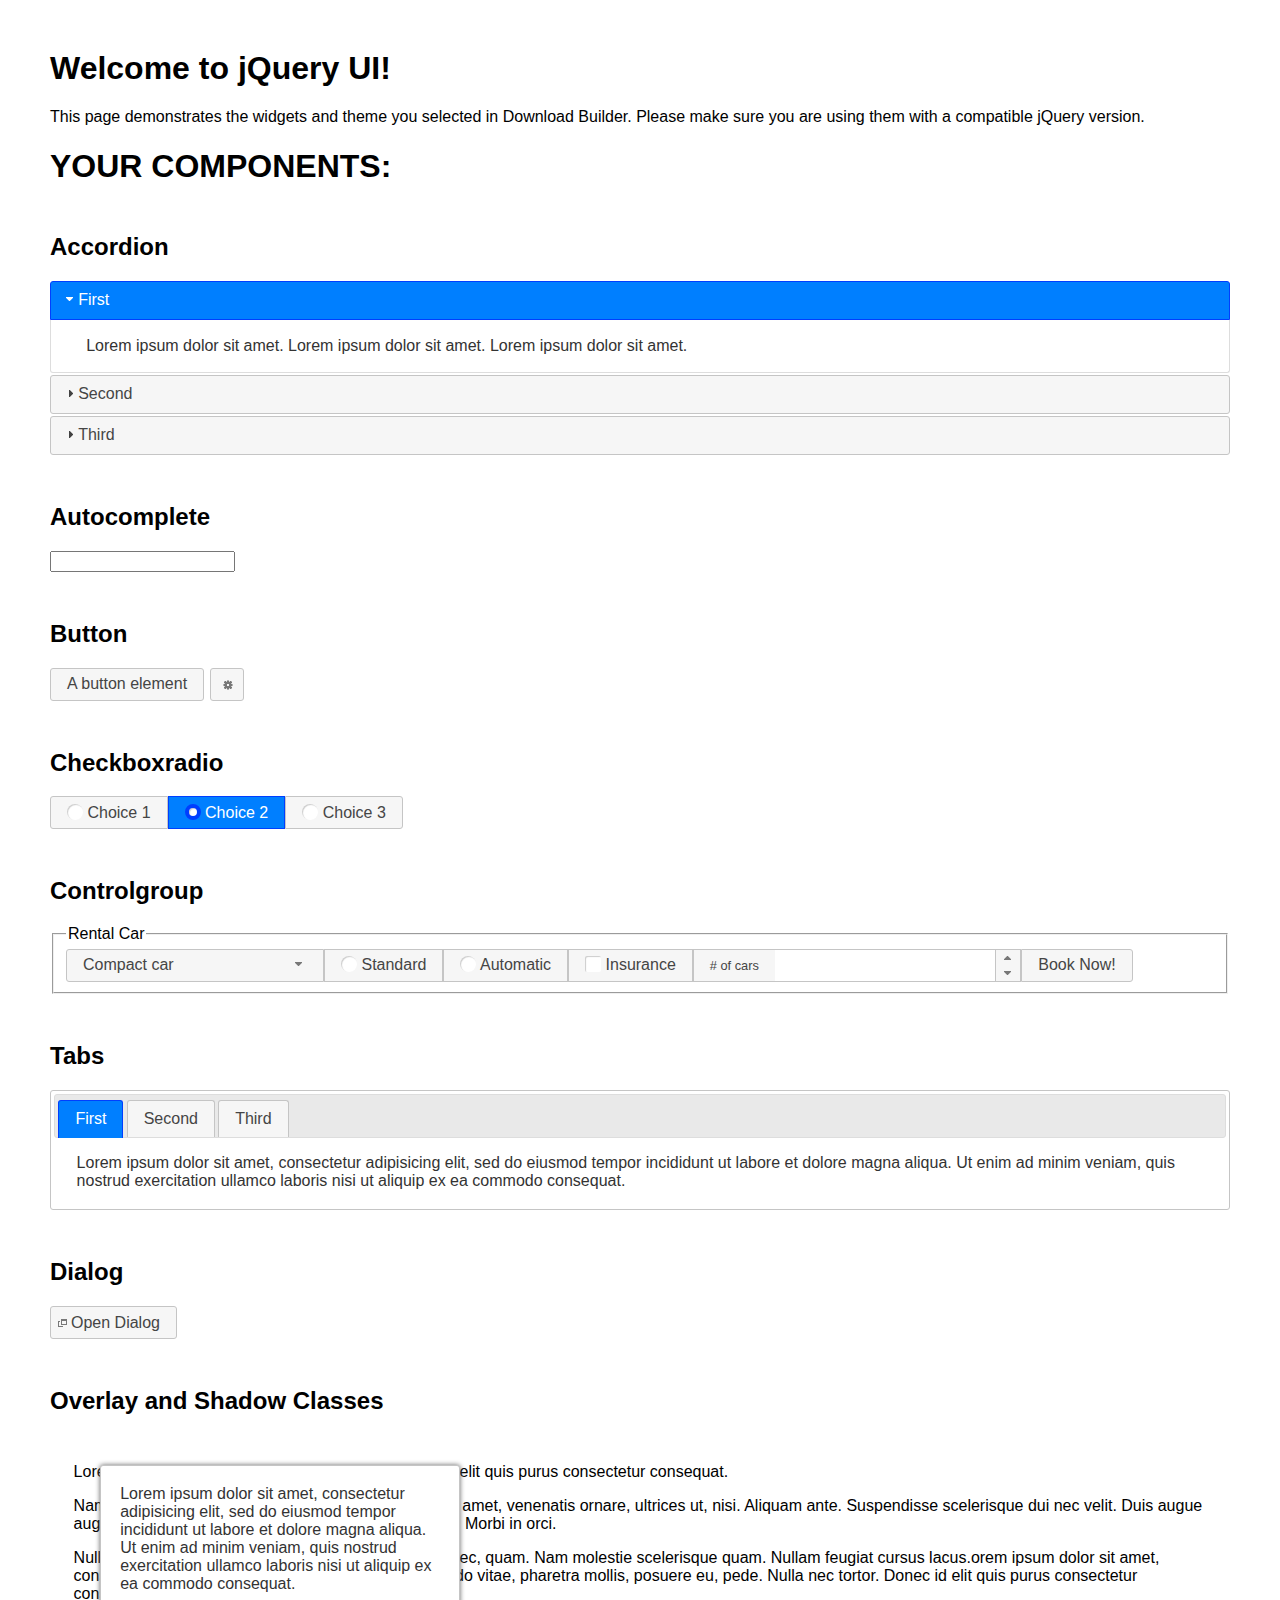
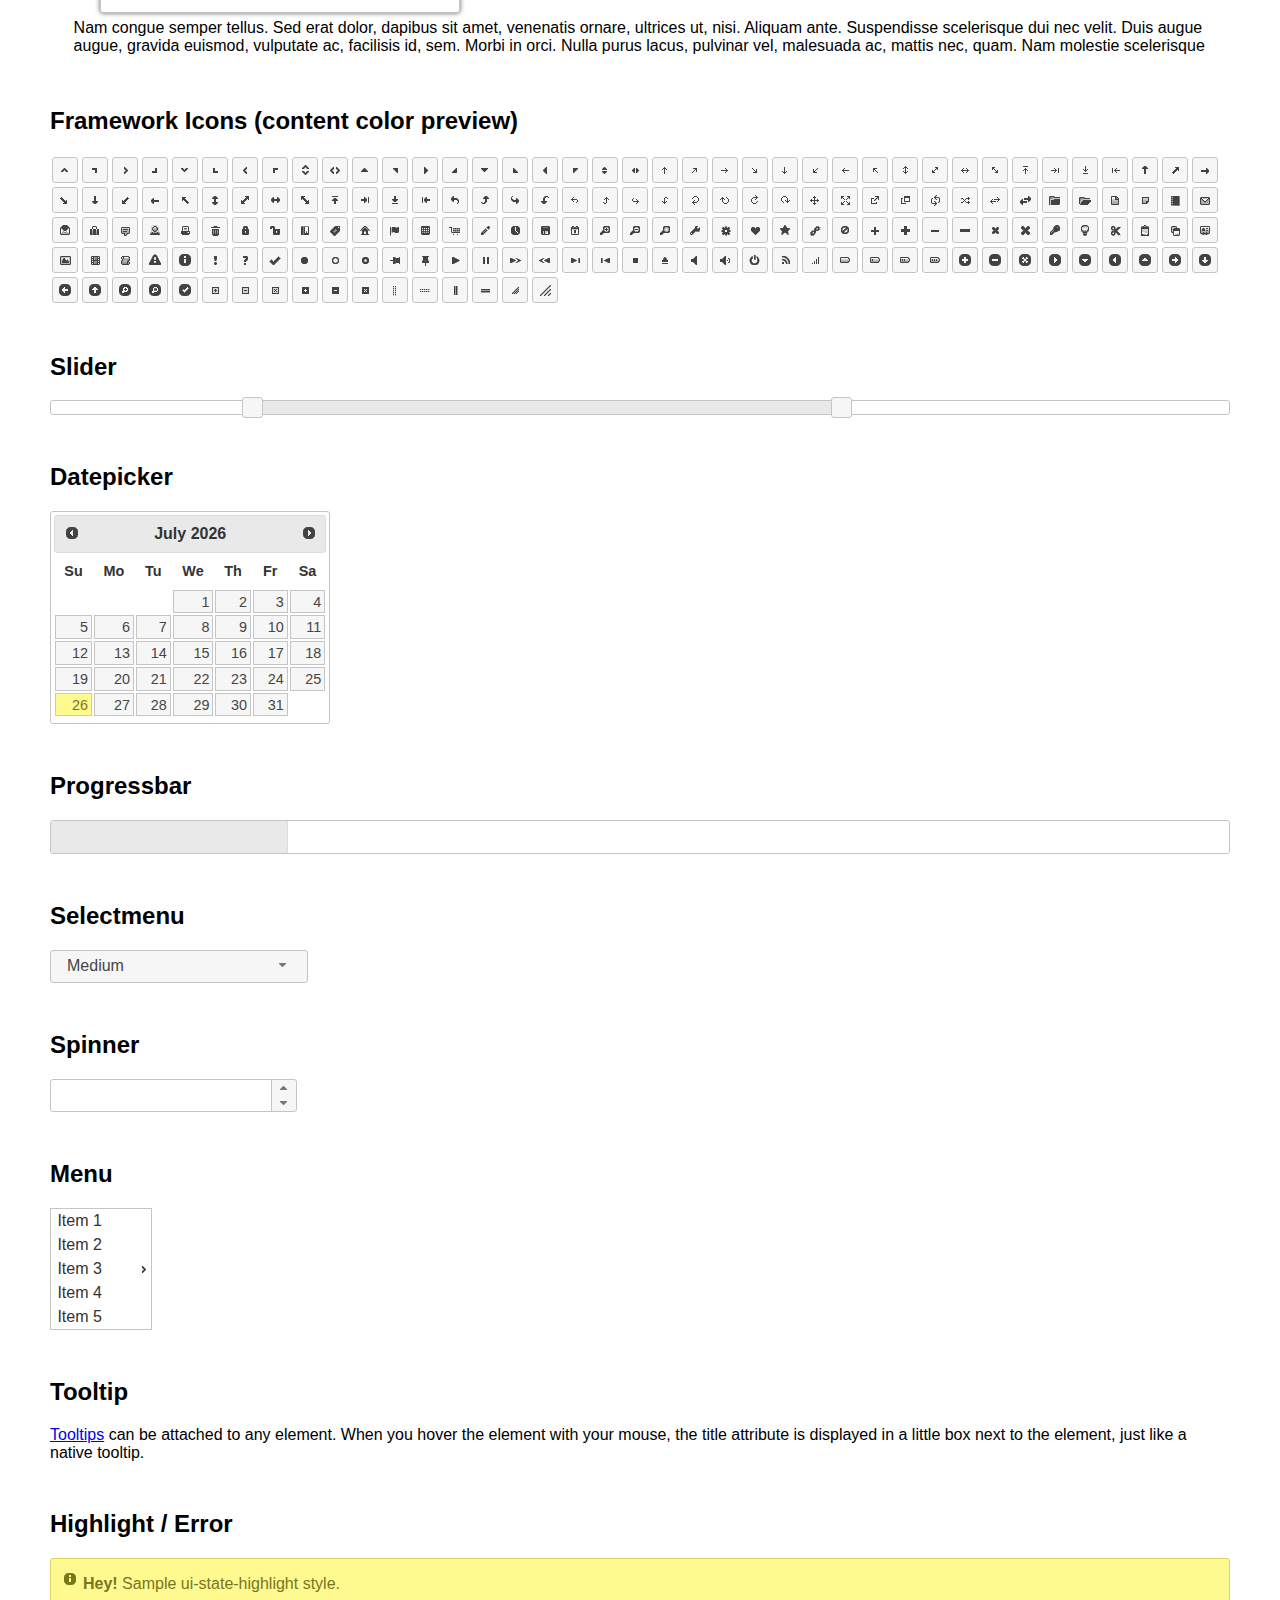
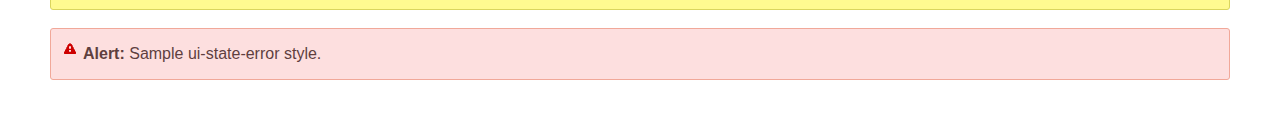
<file: assets/libs/jquery-ui-1.13.2/index.html>
<!doctype html>
<html lang="us">
<head>
	<meta charset="utf-8">
	<title>jQuery UI Example Page</title>
	<link href="jquery-ui.css" rel="stylesheet">
	<style>
	body{
		font-family: "Trebuchet MS", sans-serif;
		margin: 50px;
	}
	.demoHeaders {
		margin-top: 2em;
	}
	#dialog-link {
		padding: .4em 1em .4em 20px;
		text-decoration: none;
		position: relative;
	}
	#dialog-link span.ui-icon {
		margin: 0 5px 0 0;
		position: absolute;
		left: .2em;
		top: 50%;
		margin-top: -8px;
	}
	#icons {
		margin: 0;
		padding: 0;
	}
	#icons li {
		margin: 2px;
		position: relative;
		padding: 4px 0;
		cursor: pointer;
		float: left;
		list-style: none;
	}
	#icons span.ui-icon {
		float: left;
		margin: 0 4px;
	}
	.fakewindowcontain .ui-widget-overlay {
		position: absolute;
	}
	select {
		width: 200px;
	}
	</style>
</head>
<body>

<h1>Welcome to jQuery UI!</h1>

<div class="ui-widget">
	<p>This page demonstrates the widgets and theme you selected in Download Builder. Please make sure you are using them with a compatible jQuery version.</p>
</div>

<h1>YOUR COMPONENTS:</h1>

<!-- Accordion -->
<h2 class="demoHeaders">Accordion</h2>
<div id="accordion">
	<h3>First</h3>
	<div>Lorem ipsum dolor sit amet. Lorem ipsum dolor sit amet. Lorem ipsum dolor sit amet.</div>
	<h3>Second</h3>
	<div>Phasellus mattis tincidunt nibh.</div>
	<h3>Third</h3>
	<div>Nam dui erat, auctor a, dignissim quis.</div>
</div>

<!-- Autocomplete -->
<h2 class="demoHeaders">Autocomplete</h2>
<div>
	<input id="autocomplete" title="type &quot;a&quot;">
</div>

<!-- Button -->
<h2 class="demoHeaders">Button</h2>
<button id="button">A button element</button>
<button id="button-icon">An icon-only button</button>

<!-- Checkboxradio -->
<h2 class="demoHeaders">Checkboxradio</h2>
<form style="margin-top: 1em;">
	<div id="radioset">
		<input type="radio" id="radio1" name="radio"><label for="radio1">Choice 1</label>
		<input type="radio" id="radio2" name="radio" checked="checked"><label for="radio2">Choice 2</label>
		<input type="radio" id="radio3" name="radio"><label for="radio3">Choice 3</label>
	</div>
</form>

<!-- Controlgroup -->
<h2 class="demoHeaders">Controlgroup</h2>
<fieldset>
	<legend>Rental Car</legend>
	<div id="controlgroup">
		<select id="car-type">
			<option>Compact car</option>
			<option>Midsize car</option>
			<option>Full size car</option>
			<option>SUV</option>
			<option>Luxury</option>
			<option>Truck</option>
			<option>Van</option>
		</select>
		<label for="transmission-standard">Standard</label>
		<input type="radio" name="transmission" id="transmission-standard">
		<label for="transmission-automatic">Automatic</label>
		<input type="radio" name="transmission" id="transmission-automatic">
		<label for="insurance">Insurance</label>
		<input type="checkbox" name="insurance" id="insurance">
		<label for="horizontal-spinner" class="ui-controlgroup-label"># of cars</label>
		<input id="horizontal-spinner" class="ui-spinner-input">
		<button>Book Now!</button>
	</div>
</fieldset>

<!-- Tabs -->
<h2 class="demoHeaders">Tabs</h2>
<div id="tabs">
	<ul>
		<li><a href="#tabs-1">First</a></li>
		<li><a href="#tabs-2">Second</a></li>
		<li><a href="#tabs-3">Third</a></li>
	</ul>
	<div id="tabs-1">Lorem ipsum dolor sit amet, consectetur adipisicing elit, sed do eiusmod tempor incididunt ut labore et dolore magna aliqua. Ut enim ad minim veniam, quis nostrud exercitation ullamco laboris nisi ut aliquip ex ea commodo consequat.</div>
	<div id="tabs-2">Phasellus mattis tincidunt nibh. Cras orci urna, blandit id, pretium vel, aliquet ornare, felis. Maecenas scelerisque sem non nisl. Fusce sed lorem in enim dictum bibendum.</div>
	<div id="tabs-3">Nam dui erat, auctor a, dignissim quis, sollicitudin eu, felis. Pellentesque nisi urna, interdum eget, sagittis et, consequat vestibulum, lacus. Mauris porttitor ullamcorper augue.</div>
</div>

<h2 class="demoHeaders">Dialog</h2>
<p>
	<button id="dialog-link" class="ui-button ui-corner-all ui-widget">
		<span class="ui-icon ui-icon-newwin"></span>Open Dialog
	</button>
</p>

<h2 class="demoHeaders">Overlay and Shadow Classes</h2>
<div style="position: relative; width: 96%; height: 200px; padding:1% 2%; overflow:hidden;" class="fakewindowcontain">
	<p>Lorem ipsum dolor sit amet,  Nulla nec tortor. Donec id elit quis purus consectetur consequat. </p><p>Nam congue semper tellus. Sed erat dolor, dapibus sit amet, venenatis ornare, ultrices ut, nisi. Aliquam ante. Suspendisse scelerisque dui nec velit. Duis augue augue, gravida euismod, vulputate ac, facilisis id, sem. Morbi in orci. </p><p>Nulla purus lacus, pulvinar vel, malesuada ac, mattis nec, quam. Nam molestie scelerisque quam. Nullam feugiat cursus lacus.orem ipsum dolor sit amet, consectetur adipiscing elit. Donec libero risus, commodo vitae, pharetra mollis, posuere eu, pede. Nulla nec tortor. Donec id elit quis purus consectetur consequat. </p><p>Nam congue semper tellus. Sed erat dolor, dapibus sit amet, venenatis ornare, ultrices ut, nisi. Aliquam ante. Suspendisse scelerisque dui nec velit. Duis augue augue, gravida euismod, vulputate ac, facilisis id, sem. Morbi in orci. Nulla purus lacus, pulvinar vel, malesuada ac, mattis nec, quam. Nam molestie scelerisque quam. </p><p>Nullam feugiat cursus lacus.orem ipsum dolor sit amet, consectetur adipiscing elit. Donec libero risus, commodo vitae, pharetra mollis, posuere eu, pede. Nulla nec tortor. Donec id elit quis purus consectetur consequat. Nam congue semper tellus. Sed erat dolor, dapibus sit amet, venenatis ornare, ultrices ut, nisi. Aliquam ante. </p><p>Suspendisse scelerisque dui nec velit. Duis augue augue, gravida euismod, vulputate ac, facilisis id, sem. Morbi in orci. Nulla purus lacus, pulvinar vel, malesuada ac, mattis nec, quam. Nam molestie scelerisque quam. Nullam feugiat cursus lacus.orem ipsum dolor sit amet, consectetur adipiscing elit. Donec libero risus, commodo vitae, pharetra mollis, posuere eu, pede. Nulla nec tortor. Donec id elit quis purus consectetur consequat. Nam congue semper tellus. Sed erat dolor, dapibus sit amet, venenatis ornare, ultrices ut, nisi. </p>

	<!-- ui-dialog -->
	<div class="ui-widget-overlay ui-front"></div>
	<div style="position: absolute; width: 320px; left: 50px; top: 30px; padding: 1.2em" class="ui-widget ui-front ui-widget-content ui-corner-all ui-widget-shadow">
		Lorem ipsum dolor sit amet, consectetur adipisicing elit, sed do eiusmod tempor incididunt ut labore et dolore magna aliqua. Ut enim ad minim veniam, quis nostrud exercitation ullamco laboris nisi ut aliquip ex ea commodo consequat.
	</div>

</div>

<!-- ui-dialog -->
<div id="dialog" title="Dialog Title">
	<p>Lorem ipsum dolor sit amet, consectetur adipisicing elit, sed do eiusmod tempor incididunt ut labore et dolore magna aliqua. Ut enim ad minim veniam, quis nostrud exercitation ullamco laboris nisi ut aliquip ex ea commodo consequat.</p>
</div>


<h2 class="demoHeaders">Framework Icons (content color preview)</h2>
<ul id="icons" class="ui-widget ui-helper-clearfix">
	<li class="ui-state-default ui-corner-all" title=".ui-icon-caret-1-n"><span class="ui-icon ui-icon-caret-1-n"></span></li>
	<li class="ui-state-default ui-corner-all" title=".ui-icon-caret-1-ne"><span class="ui-icon ui-icon-caret-1-ne"></span></li>
	<li class="ui-state-default ui-corner-all" title=".ui-icon-caret-1-e"><span class="ui-icon ui-icon-caret-1-e"></span></li>
	<li class="ui-state-default ui-corner-all" title=".ui-icon-caret-1-se"><span class="ui-icon ui-icon-caret-1-se"></span></li>
	<li class="ui-state-default ui-corner-all" title=".ui-icon-caret-1-s"><span class="ui-icon ui-icon-caret-1-s"></span></li>
	<li class="ui-state-default ui-corner-all" title=".ui-icon-caret-1-sw"><span class="ui-icon ui-icon-caret-1-sw"></span></li>
	<li class="ui-state-default ui-corner-all" title=".ui-icon-caret-1-w"><span class="ui-icon ui-icon-caret-1-w"></span></li>
	<li class="ui-state-default ui-corner-all" title=".ui-icon-caret-1-nw"><span class="ui-icon ui-icon-caret-1-nw"></span></li>
	<li class="ui-state-default ui-corner-all" title=".ui-icon-caret-2-n-s"><span class="ui-icon ui-icon-caret-2-n-s"></span></li>
	<li class="ui-state-default ui-corner-all" title=".ui-icon-caret-2-e-w"><span class="ui-icon ui-icon-caret-2-e-w"></span></li>
	<li class="ui-state-default ui-corner-all" title=".ui-icon-triangle-1-n"><span class="ui-icon ui-icon-triangle-1-n"></span></li>
	<li class="ui-state-default ui-corner-all" title=".ui-icon-triangle-1-ne"><span class="ui-icon ui-icon-triangle-1-ne"></span></li>
	<li class="ui-state-default ui-corner-all" title=".ui-icon-triangle-1-e"><span class="ui-icon ui-icon-triangle-1-e"></span></li>
	<li class="ui-state-default ui-corner-all" title=".ui-icon-triangle-1-se"><span class="ui-icon ui-icon-triangle-1-se"></span></li>
	<li class="ui-state-default ui-corner-all" title=".ui-icon-triangle-1-s"><span class="ui-icon ui-icon-triangle-1-s"></span></li>
	<li class="ui-state-default ui-corner-all" title=".ui-icon-triangle-1-sw"><span class="ui-icon ui-icon-triangle-1-sw"></span></li>
	<li class="ui-state-default ui-corner-all" title=".ui-icon-triangle-1-w"><span class="ui-icon ui-icon-triangle-1-w"></span></li>
	<li class="ui-state-default ui-corner-all" title=".ui-icon-triangle-1-nw"><span class="ui-icon ui-icon-triangle-1-nw"></span></li>
	<li class="ui-state-default ui-corner-all" title=".ui-icon-triangle-2-n-s"><span class="ui-icon ui-icon-triangle-2-n-s"></span></li>
	<li class="ui-state-default ui-corner-all" title=".ui-icon-triangle-2-e-w"><span class="ui-icon ui-icon-triangle-2-e-w"></span></li>
	<li class="ui-state-default ui-corner-all" title=".ui-icon-arrow-1-n"><span class="ui-icon ui-icon-arrow-1-n"></span></li>
	<li class="ui-state-default ui-corner-all" title=".ui-icon-arrow-1-ne"><span class="ui-icon ui-icon-arrow-1-ne"></span></li>
	<li class="ui-state-default ui-corner-all" title=".ui-icon-arrow-1-e"><span class="ui-icon ui-icon-arrow-1-e"></span></li>
	<li class="ui-state-default ui-corner-all" title=".ui-icon-arrow-1-se"><span class="ui-icon ui-icon-arrow-1-se"></span></li>
	<li class="ui-state-default ui-corner-all" title=".ui-icon-arrow-1-s"><span class="ui-icon ui-icon-arrow-1-s"></span></li>
	<li class="ui-state-default ui-corner-all" title=".ui-icon-arrow-1-sw"><span class="ui-icon ui-icon-arrow-1-sw"></span></li>
	<li class="ui-state-default ui-corner-all" title=".ui-icon-arrow-1-w"><span class="ui-icon ui-icon-arrow-1-w"></span></li>
	<li class="ui-state-default ui-corner-all" title=".ui-icon-arrow-1-nw"><span class="ui-icon ui-icon-arrow-1-nw"></span></li>
	<li class="ui-state-default ui-corner-all" title=".ui-icon-arrow-2-n-s"><span class="ui-icon ui-icon-arrow-2-n-s"></span></li>
	<li class="ui-state-default ui-corner-all" title=".ui-icon-arrow-2-ne-sw"><span class="ui-icon ui-icon-arrow-2-ne-sw"></span></li>
	<li class="ui-state-default ui-corner-all" title=".ui-icon-arrow-2-e-w"><span class="ui-icon ui-icon-arrow-2-e-w"></span></li>
	<li class="ui-state-default ui-corner-all" title=".ui-icon-arrow-2-se-nw"><span class="ui-icon ui-icon-arrow-2-se-nw"></span></li>
	<li class="ui-state-default ui-corner-all" title=".ui-icon-arrowstop-1-n"><span class="ui-icon ui-icon-arrowstop-1-n"></span></li>
	<li class="ui-state-default ui-corner-all" title=".ui-icon-arrowstop-1-e"><span class="ui-icon ui-icon-arrowstop-1-e"></span></li>
	<li class="ui-state-default ui-corner-all" title=".ui-icon-arrowstop-1-s"><span class="ui-icon ui-icon-arrowstop-1-s"></span></li>
	<li class="ui-state-default ui-corner-all" title=".ui-icon-arrowstop-1-w"><span class="ui-icon ui-icon-arrowstop-1-w"></span></li>
	<li class="ui-state-default ui-corner-all" title=".ui-icon-arrowthick-1-n"><span class="ui-icon ui-icon-arrowthick-1-n"></span></li>
	<li class="ui-state-default ui-corner-all" title=".ui-icon-arrowthick-1-ne"><span class="ui-icon ui-icon-arrowthick-1-ne"></span></li>
	<li class="ui-state-default ui-corner-all" title=".ui-icon-arrowthick-1-e"><span class="ui-icon ui-icon-arrowthick-1-e"></span></li>
	<li class="ui-state-default ui-corner-all" title=".ui-icon-arrowthick-1-se"><span class="ui-icon ui-icon-arrowthick-1-se"></span></li>
	<li class="ui-state-default ui-corner-all" title=".ui-icon-arrowthick-1-s"><span class="ui-icon ui-icon-arrowthick-1-s"></span></li>
	<li class="ui-state-default ui-corner-all" title=".ui-icon-arrowthick-1-sw"><span class="ui-icon ui-icon-arrowthick-1-sw"></span></li>
	<li class="ui-state-default ui-corner-all" title=".ui-icon-arrowthick-1-w"><span class="ui-icon ui-icon-arrowthick-1-w"></span></li>
	<li class="ui-state-default ui-corner-all" title=".ui-icon-arrowthick-1-nw"><span class="ui-icon ui-icon-arrowthick-1-nw"></span></li>
	<li class="ui-state-default ui-corner-all" title=".ui-icon-arrowthick-2-n-s"><span class="ui-icon ui-icon-arrowthick-2-n-s"></span></li>
	<li class="ui-state-default ui-corner-all" title=".ui-icon-arrowthick-2-ne-sw"><span class="ui-icon ui-icon-arrowthick-2-ne-sw"></span></li>
	<li class="ui-state-default ui-corner-all" title=".ui-icon-arrowthick-2-e-w"><span class="ui-icon ui-icon-arrowthick-2-e-w"></span></li>
	<li class="ui-state-default ui-corner-all" title=".ui-icon-arrowthick-2-se-nw"><span class="ui-icon ui-icon-arrowthick-2-se-nw"></span></li>
	<li class="ui-state-default ui-corner-all" title=".ui-icon-arrowthickstop-1-n"><span class="ui-icon ui-icon-arrowthickstop-1-n"></span></li>
	<li class="ui-state-default ui-corner-all" title=".ui-icon-arrowthickstop-1-e"><span class="ui-icon ui-icon-arrowthickstop-1-e"></span></li>
	<li class="ui-state-default ui-corner-all" title=".ui-icon-arrowthickstop-1-s"><span class="ui-icon ui-icon-arrowthickstop-1-s"></span></li>
	<li class="ui-state-default ui-corner-all" title=".ui-icon-arrowthickstop-1-w"><span class="ui-icon ui-icon-arrowthickstop-1-w"></span></li>
	<li class="ui-state-default ui-corner-all" title=".ui-icon-arrowreturnthick-1-w"><span class="ui-icon ui-icon-arrowreturnthick-1-w"></span></li>
	<li class="ui-state-default ui-corner-all" title=".ui-icon-arrowreturnthick-1-n"><span class="ui-icon ui-icon-arrowreturnthick-1-n"></span></li>
	<li class="ui-state-default ui-corner-all" title=".ui-icon-arrowreturnthick-1-e"><span class="ui-icon ui-icon-arrowreturnthick-1-e"></span></li>
	<li class="ui-state-default ui-corner-all" title=".ui-icon-arrowreturnthick-1-s"><span class="ui-icon ui-icon-arrowreturnthick-1-s"></span></li>
	<li class="ui-state-default ui-corner-all" title=".ui-icon-arrowreturn-1-w"><span class="ui-icon ui-icon-arrowreturn-1-w"></span></li>
	<li class="ui-state-default ui-corner-all" title=".ui-icon-arrowreturn-1-n"><span class="ui-icon ui-icon-arrowreturn-1-n"></span></li>
	<li class="ui-state-default ui-corner-all" title=".ui-icon-arrowreturn-1-e"><span class="ui-icon ui-icon-arrowreturn-1-e"></span></li>
	<li class="ui-state-default ui-corner-all" title=".ui-icon-arrowreturn-1-s"><span class="ui-icon ui-icon-arrowreturn-1-s"></span></li>
	<li class="ui-state-default ui-corner-all" title=".ui-icon-arrowrefresh-1-w"><span class="ui-icon ui-icon-arrowrefresh-1-w"></span></li>
	<li class="ui-state-default ui-corner-all" title=".ui-icon-arrowrefresh-1-n"><span class="ui-icon ui-icon-arrowrefresh-1-n"></span></li>
	<li class="ui-state-default ui-corner-all" title=".ui-icon-arrowrefresh-1-e"><span class="ui-icon ui-icon-arrowrefresh-1-e"></span></li>
	<li class="ui-state-default ui-corner-all" title=".ui-icon-arrowrefresh-1-s"><span class="ui-icon ui-icon-arrowrefresh-1-s"></span></li>
	<li class="ui-state-default ui-corner-all" title=".ui-icon-arrow-4"><span class="ui-icon ui-icon-arrow-4"></span></li>
	<li class="ui-state-default ui-corner-all" title=".ui-icon-arrow-4-diag"><span class="ui-icon ui-icon-arrow-4-diag"></span></li>
	<li class="ui-state-default ui-corner-all" title=".ui-icon-extlink"><span class="ui-icon ui-icon-extlink"></span></li>
	<li class="ui-state-default ui-corner-all" title=".ui-icon-newwin"><span class="ui-icon ui-icon-newwin"></span></li>
	<li class="ui-state-default ui-corner-all" title=".ui-icon-refresh"><span class="ui-icon ui-icon-refresh"></span></li>
	<li class="ui-state-default ui-corner-all" title=".ui-icon-shuffle"><span class="ui-icon ui-icon-shuffle"></span></li>
	<li class="ui-state-default ui-corner-all" title=".ui-icon-transfer-e-w"><span class="ui-icon ui-icon-transfer-e-w"></span></li>
	<li class="ui-state-default ui-corner-all" title=".ui-icon-transferthick-e-w"><span class="ui-icon ui-icon-transferthick-e-w"></span></li>
	<li class="ui-state-default ui-corner-all" title=".ui-icon-folder-collapsed"><span class="ui-icon ui-icon-folder-collapsed"></span></li>
	<li class="ui-state-default ui-corner-all" title=".ui-icon-folder-open"><span class="ui-icon ui-icon-folder-open"></span></li>
	<li class="ui-state-default ui-corner-all" title=".ui-icon-document"><span class="ui-icon ui-icon-document"></span></li>
	<li class="ui-state-default ui-corner-all" title=".ui-icon-document-b"><span class="ui-icon ui-icon-document-b"></span></li>
	<li class="ui-state-default ui-corner-all" title=".ui-icon-note"><span class="ui-icon ui-icon-note"></span></li>
	<li class="ui-state-default ui-corner-all" title=".ui-icon-mail-closed"><span class="ui-icon ui-icon-mail-closed"></span></li>
	<li class="ui-state-default ui-corner-all" title=".ui-icon-mail-open"><span class="ui-icon ui-icon-mail-open"></span></li>
	<li class="ui-state-default ui-corner-all" title=".ui-icon-suitcase"><span class="ui-icon ui-icon-suitcase"></span></li>
	<li class="ui-state-default ui-corner-all" title=".ui-icon-comment"><span class="ui-icon ui-icon-comment"></span></li>
	<li class="ui-state-default ui-corner-all" title=".ui-icon-person"><span class="ui-icon ui-icon-person"></span></li>
	<li class="ui-state-default ui-corner-all" title=".ui-icon-print"><span class="ui-icon ui-icon-print"></span></li>
	<li class="ui-state-default ui-corner-all" title=".ui-icon-trash"><span class="ui-icon ui-icon-trash"></span></li>
	<li class="ui-state-default ui-corner-all" title=".ui-icon-locked"><span class="ui-icon ui-icon-locked"></span></li>
	<li class="ui-state-default ui-corner-all" title=".ui-icon-unlocked"><span class="ui-icon ui-icon-unlocked"></span></li>
	<li class="ui-state-default ui-corner-all" title=".ui-icon-bookmark"><span class="ui-icon ui-icon-bookmark"></span></li>
	<li class="ui-state-default ui-corner-all" title=".ui-icon-tag"><span class="ui-icon ui-icon-tag"></span></li>
	<li class="ui-state-default ui-corner-all" title=".ui-icon-home"><span class="ui-icon ui-icon-home"></span></li>
	<li class="ui-state-default ui-corner-all" title=".ui-icon-flag"><span class="ui-icon ui-icon-flag"></span></li>
	<li class="ui-state-default ui-corner-all" title=".ui-icon-calculator"><span class="ui-icon ui-icon-calculator"></span></li>
	<li class="ui-state-default ui-corner-all" title=".ui-icon-cart"><span class="ui-icon ui-icon-cart"></span></li>
	<li class="ui-state-default ui-corner-all" title=".ui-icon-pencil"><span class="ui-icon ui-icon-pencil"></span></li>
	<li class="ui-state-default ui-corner-all" title=".ui-icon-clock"><span class="ui-icon ui-icon-clock"></span></li>
	<li class="ui-state-default ui-corner-all" title=".ui-icon-disk"><span class="ui-icon ui-icon-disk"></span></li>
	<li class="ui-state-default ui-corner-all" title=".ui-icon-calendar"><span class="ui-icon ui-icon-calendar"></span></li>
	<li class="ui-state-default ui-corner-all" title=".ui-icon-zoomin"><span class="ui-icon ui-icon-zoomin"></span></li>
	<li class="ui-state-default ui-corner-all" title=".ui-icon-zoomout"><span class="ui-icon ui-icon-zoomout"></span></li>
	<li class="ui-state-default ui-corner-all" title=".ui-icon-search"><span class="ui-icon ui-icon-search"></span></li>
	<li class="ui-state-default ui-corner-all" title=".ui-icon-wrench"><span class="ui-icon ui-icon-wrench"></span></li>
	<li class="ui-state-default ui-corner-all" title=".ui-icon-gear"><span class="ui-icon ui-icon-gear"></span></li>
	<li class="ui-state-default ui-corner-all" title=".ui-icon-heart"><span class="ui-icon ui-icon-heart"></span></li>
	<li class="ui-state-default ui-corner-all" title=".ui-icon-star"><span class="ui-icon ui-icon-star"></span></li>
	<li class="ui-state-default ui-corner-all" title=".ui-icon-link"><span class="ui-icon ui-icon-link"></span></li>
	<li class="ui-state-default ui-corner-all" title=".ui-icon-cancel"><span class="ui-icon ui-icon-cancel"></span></li>
	<li class="ui-state-default ui-corner-all" title=".ui-icon-plus"><span class="ui-icon ui-icon-plus"></span></li>
	<li class="ui-state-default ui-corner-all" title=".ui-icon-plusthick"><span class="ui-icon ui-icon-plusthick"></span></li>
	<li class="ui-state-default ui-corner-all" title=".ui-icon-minus"><span class="ui-icon ui-icon-minus"></span></li>
	<li class="ui-state-default ui-corner-all" title=".ui-icon-minusthick"><span class="ui-icon ui-icon-minusthick"></span></li>
	<li class="ui-state-default ui-corner-all" title=".ui-icon-close"><span class="ui-icon ui-icon-close"></span></li>
	<li class="ui-state-default ui-corner-all" title=".ui-icon-closethick"><span class="ui-icon ui-icon-closethick"></span></li>
	<li class="ui-state-default ui-corner-all" title=".ui-icon-key"><span class="ui-icon ui-icon-key"></span></li>
	<li class="ui-state-default ui-corner-all" title=".ui-icon-lightbulb"><span class="ui-icon ui-icon-lightbulb"></span></li>
	<li class="ui-state-default ui-corner-all" title=".ui-icon-scissors"><span class="ui-icon ui-icon-scissors"></span></li>
	<li class="ui-state-default ui-corner-all" title=".ui-icon-clipboard"><span class="ui-icon ui-icon-clipboard"></span></li>
	<li class="ui-state-default ui-corner-all" title=".ui-icon-copy"><span class="ui-icon ui-icon-copy"></span></li>
	<li class="ui-state-default ui-corner-all" title=".ui-icon-contact"><span class="ui-icon ui-icon-contact"></span></li>
	<li class="ui-state-default ui-corner-all" title=".ui-icon-image"><span class="ui-icon ui-icon-image"></span></li>
	<li class="ui-state-default ui-corner-all" title=".ui-icon-video"><span class="ui-icon ui-icon-video"></span></li>
	<li class="ui-state-default ui-corner-all" title=".ui-icon-script"><span class="ui-icon ui-icon-script"></span></li>
	<li class="ui-state-default ui-corner-all" title=".ui-icon-alert"><span class="ui-icon ui-icon-alert"></span></li>
	<li class="ui-state-default ui-corner-all" title=".ui-icon-info"><span class="ui-icon ui-icon-info"></span></li>
	<li class="ui-state-default ui-corner-all" title=".ui-icon-notice"><span class="ui-icon ui-icon-notice"></span></li>
	<li class="ui-state-default ui-corner-all" title=".ui-icon-help"><span class="ui-icon ui-icon-help"></span></li>
	<li class="ui-state-default ui-corner-all" title=".ui-icon-check"><span class="ui-icon ui-icon-check"></span></li>
	<li class="ui-state-default ui-corner-all" title=".ui-icon-bullet"><span class="ui-icon ui-icon-bullet"></span></li>
	<li class="ui-state-default ui-corner-all" title=".ui-icon-radio-off"><span class="ui-icon ui-icon-radio-off"></span></li>
	<li class="ui-state-default ui-corner-all" title=".ui-icon-radio-on"><span class="ui-icon ui-icon-radio-on"></span></li>
	<li class="ui-state-default ui-corner-all" title=".ui-icon-pin-w"><span class="ui-icon ui-icon-pin-w"></span></li>
	<li class="ui-state-default ui-corner-all" title=".ui-icon-pin-s"><span class="ui-icon ui-icon-pin-s"></span></li>
	<li class="ui-state-default ui-corner-all" title=".ui-icon-play"><span class="ui-icon ui-icon-play"></span></li>
	<li class="ui-state-default ui-corner-all" title=".ui-icon-pause"><span class="ui-icon ui-icon-pause"></span></li>
	<li class="ui-state-default ui-corner-all" title=".ui-icon-seek-next"><span class="ui-icon ui-icon-seek-next"></span></li>
	<li class="ui-state-default ui-corner-all" title=".ui-icon-seek-prev"><span class="ui-icon ui-icon-seek-prev"></span></li>
	<li class="ui-state-default ui-corner-all" title=".ui-icon-seek-end"><span class="ui-icon ui-icon-seek-end"></span></li>
	<li class="ui-state-default ui-corner-all" title=".ui-icon-seek-first"><span class="ui-icon ui-icon-seek-first"></span></li>
	<li class="ui-state-default ui-corner-all" title=".ui-icon-stop"><span class="ui-icon ui-icon-stop"></span></li>
	<li class="ui-state-default ui-corner-all" title=".ui-icon-eject"><span class="ui-icon ui-icon-eject"></span></li>
	<li class="ui-state-default ui-corner-all" title=".ui-icon-volume-off"><span class="ui-icon ui-icon-volume-off"></span></li>
	<li class="ui-state-default ui-corner-all" title=".ui-icon-volume-on"><span class="ui-icon ui-icon-volume-on"></span></li>
	<li class="ui-state-default ui-corner-all" title=".ui-icon-power"><span class="ui-icon ui-icon-power"></span></li>
	<li class="ui-state-default ui-corner-all" title=".ui-icon-signal-diag"><span class="ui-icon ui-icon-signal-diag"></span></li>
	<li class="ui-state-default ui-corner-all" title=".ui-icon-signal"><span class="ui-icon ui-icon-signal"></span></li>
	<li class="ui-state-default ui-corner-all" title=".ui-icon-battery-0"><span class="ui-icon ui-icon-battery-0"></span></li>
	<li class="ui-state-default ui-corner-all" title=".ui-icon-battery-1"><span class="ui-icon ui-icon-battery-1"></span></li>
	<li class="ui-state-default ui-corner-all" title=".ui-icon-battery-2"><span class="ui-icon ui-icon-battery-2"></span></li>
	<li class="ui-state-default ui-corner-all" title=".ui-icon-battery-3"><span class="ui-icon ui-icon-battery-3"></span></li>
	<li class="ui-state-default ui-corner-all" title=".ui-icon-circle-plus"><span class="ui-icon ui-icon-circle-plus"></span></li>
	<li class="ui-state-default ui-corner-all" title=".ui-icon-circle-minus"><span class="ui-icon ui-icon-circle-minus"></span></li>
	<li class="ui-state-default ui-corner-all" title=".ui-icon-circle-close"><span class="ui-icon ui-icon-circle-close"></span></li>
	<li class="ui-state-default ui-corner-all" title=".ui-icon-circle-triangle-e"><span class="ui-icon ui-icon-circle-triangle-e"></span></li>
	<li class="ui-state-default ui-corner-all" title=".ui-icon-circle-triangle-s"><span class="ui-icon ui-icon-circle-triangle-s"></span></li>
	<li class="ui-state-default ui-corner-all" title=".ui-icon-circle-triangle-w"><span class="ui-icon ui-icon-circle-triangle-w"></span></li>
	<li class="ui-state-default ui-corner-all" title=".ui-icon-circle-triangle-n"><span class="ui-icon ui-icon-circle-triangle-n"></span></li>
	<li class="ui-state-default ui-corner-all" title=".ui-icon-circle-arrow-e"><span class="ui-icon ui-icon-circle-arrow-e"></span></li>
	<li class="ui-state-default ui-corner-all" title=".ui-icon-circle-arrow-s"><span class="ui-icon ui-icon-circle-arrow-s"></span></li>
	<li class="ui-state-default ui-corner-all" title=".ui-icon-circle-arrow-w"><span class="ui-icon ui-icon-circle-arrow-w"></span></li>
	<li class="ui-state-default ui-corner-all" title=".ui-icon-circle-arrow-n"><span class="ui-icon ui-icon-circle-arrow-n"></span></li>
	<li class="ui-state-default ui-corner-all" title=".ui-icon-circle-zoomin"><span class="ui-icon ui-icon-circle-zoomin"></span></li>
	<li class="ui-state-default ui-corner-all" title=".ui-icon-circle-zoomout"><span class="ui-icon ui-icon-circle-zoomout"></span></li>
	<li class="ui-state-default ui-corner-all" title=".ui-icon-circle-check"><span class="ui-icon ui-icon-circle-check"></span></li>
	<li class="ui-state-default ui-corner-all" title=".ui-icon-circlesmall-plus"><span class="ui-icon ui-icon-circlesmall-plus"></span></li>
	<li class="ui-state-default ui-corner-all" title=".ui-icon-circlesmall-minus"><span class="ui-icon ui-icon-circlesmall-minus"></span></li>
	<li class="ui-state-default ui-corner-all" title=".ui-icon-circlesmall-close"><span class="ui-icon ui-icon-circlesmall-close"></span></li>
	<li class="ui-state-default ui-corner-all" title=".ui-icon-squaresmall-plus"><span class="ui-icon ui-icon-squaresmall-plus"></span></li>
	<li class="ui-state-default ui-corner-all" title=".ui-icon-squaresmall-minus"><span class="ui-icon ui-icon-squaresmall-minus"></span></li>
	<li class="ui-state-default ui-corner-all" title=".ui-icon-squaresmall-close"><span class="ui-icon ui-icon-squaresmall-close"></span></li>
	<li class="ui-state-default ui-corner-all" title=".ui-icon-grip-dotted-vertical"><span class="ui-icon ui-icon-grip-dotted-vertical"></span></li>
	<li class="ui-state-default ui-corner-all" title=".ui-icon-grip-dotted-horizontal"><span class="ui-icon ui-icon-grip-dotted-horizontal"></span></li>
	<li class="ui-state-default ui-corner-all" title=".ui-icon-grip-solid-vertical"><span class="ui-icon ui-icon-grip-solid-vertical"></span></li>
	<li class="ui-state-default ui-corner-all" title=".ui-icon-grip-solid-horizontal"><span class="ui-icon ui-icon-grip-solid-horizontal"></span></li>
	<li class="ui-state-default ui-corner-all" title=".ui-icon-gripsmall-diagonal-se"><span class="ui-icon ui-icon-gripsmall-diagonal-se"></span></li>
	<li class="ui-state-default ui-corner-all" title=".ui-icon-grip-diagonal-se"><span class="ui-icon ui-icon-grip-diagonal-se"></span></li>
</ul>

<!-- Slider -->
<h2 class="demoHeaders">Slider</h2>
<div id="slider"></div>

<!-- Datepicker -->
<h2 class="demoHeaders">Datepicker</h2>
<div id="datepicker"></div>

<!-- Progressbar -->
<h2 class="demoHeaders">Progressbar</h2>
<div id="progressbar"></div>

<!-- Progressbar -->
<h2 class="demoHeaders">Selectmenu</h2>
<select id="selectmenu">
	<option>Slower</option>
	<option>Slow</option>
	<option selected="selected">Medium</option>
	<option>Fast</option>
	<option>Faster</option>
</select>

<!-- Spinner -->
<h2 class="demoHeaders">Spinner</h2>
<input id="spinner">

<!-- Menu -->
<h2 class="demoHeaders">Menu</h2>
<ul style="width:100px;" id="menu">
	<li><div>Item 1</div></li>
	<li><div>Item 2</div></li>
	<li><div>Item 3</div>
		<ul>
			<li><div>Item 3-1</div></li>
			<li><div>Item 3-2</div></li>
			<li><div>Item 3-3</div></li>
			<li><div>Item 3-4</div></li>
			<li><div>Item 3-5</div></li>
		</ul>
	</li>
	<li><div>Item 4</div></li>
	<li><div>Item 5</div></li>
</ul>

<!-- Tooltip -->
<h2 class="demoHeaders">Tooltip</h2>
<p id="tooltip">
	<a href="#" title="That&apos;s what this widget is">Tooltips</a> can be attached to any element. When you hover
the element with your mouse, the title attribute is displayed in a little box next to the element, just like a native tooltip.
</p>

<!-- Highlight / Error -->
<h2 class="demoHeaders">Highlight / Error</h2>
<div class="ui-widget">
	<div class="ui-state-highlight ui-corner-all" style="margin-top: 20px; padding: 0 .7em;">
		<p><span class="ui-icon ui-icon-info" style="float: left; margin-right: .3em;"></span>
		<strong>Hey!</strong> Sample ui-state-highlight style.</p>
	</div>
</div>
<br>
<div class="ui-widget">
	<div class="ui-state-error ui-corner-all" style="padding: 0 .7em;">
		<p><span class="ui-icon ui-icon-alert" style="float: left; margin-right: .3em;"></span>
		<strong>Alert:</strong> Sample ui-state-error style.</p>
	</div>
</div>

<script src="external/jquery/jquery.js"></script>
<script src="jquery-ui.js"></script>
<script>
$( "#accordion" ).accordion();

var availableTags = [
	"ActionScript",
	"AppleScript",
	"Asp",
	"BASIC",
	"C",
	"C++",
	"Clojure",
	"COBOL",
	"ColdFusion",
	"Erlang",
	"Fortran",
	"Groovy",
	"Haskell",
	"Java",
	"JavaScript",
	"Lisp",
	"Perl",
	"PHP",
	"Python",
	"Ruby",
	"Scala",
	"Scheme"
];
$( "#autocomplete" ).autocomplete({
	source: availableTags
});

$( "#button" ).button();
$( "#button-icon" ).button({
	icon: "ui-icon-gear",
	showLabel: false
});

$( "#radioset" ).buttonset();

$( "#controlgroup" ).controlgroup();

$( "#tabs" ).tabs();

$( "#dialog" ).dialog({
	autoOpen: false,
	width: 400,
	buttons: [
		{
			text: "Ok",
			click: function() {
				$( this ).dialog( "close" );
			}
		},
		{
			text: "Cancel",
			click: function() {
				$( this ).dialog( "close" );
			}
		}
	]
});

// Link to open the dialog
$( "#dialog-link" ).click(function( event ) {
	$( "#dialog" ).dialog( "open" );
	event.preventDefault();
});

$( "#datepicker" ).datepicker({
	inline: true
});

$( "#slider" ).slider({
	range: true,
	values: [ 17, 67 ]
});

$( "#progressbar" ).progressbar({
	value: 20
});

$( "#spinner" ).spinner();

$( "#menu" ).menu();

$( "#tooltip" ).tooltip();

$( "#selectmenu" ).selectmenu();

// Hover states on the static widgets
$( "#dialog-link, #icons li" ).hover(
	function() {
		$( this ).addClass( "ui-state-hover" );
	},
	function() {
		$( this ).removeClass( "ui-state-hover" );
	}
);
</script>
</body>
</html>
</file>
